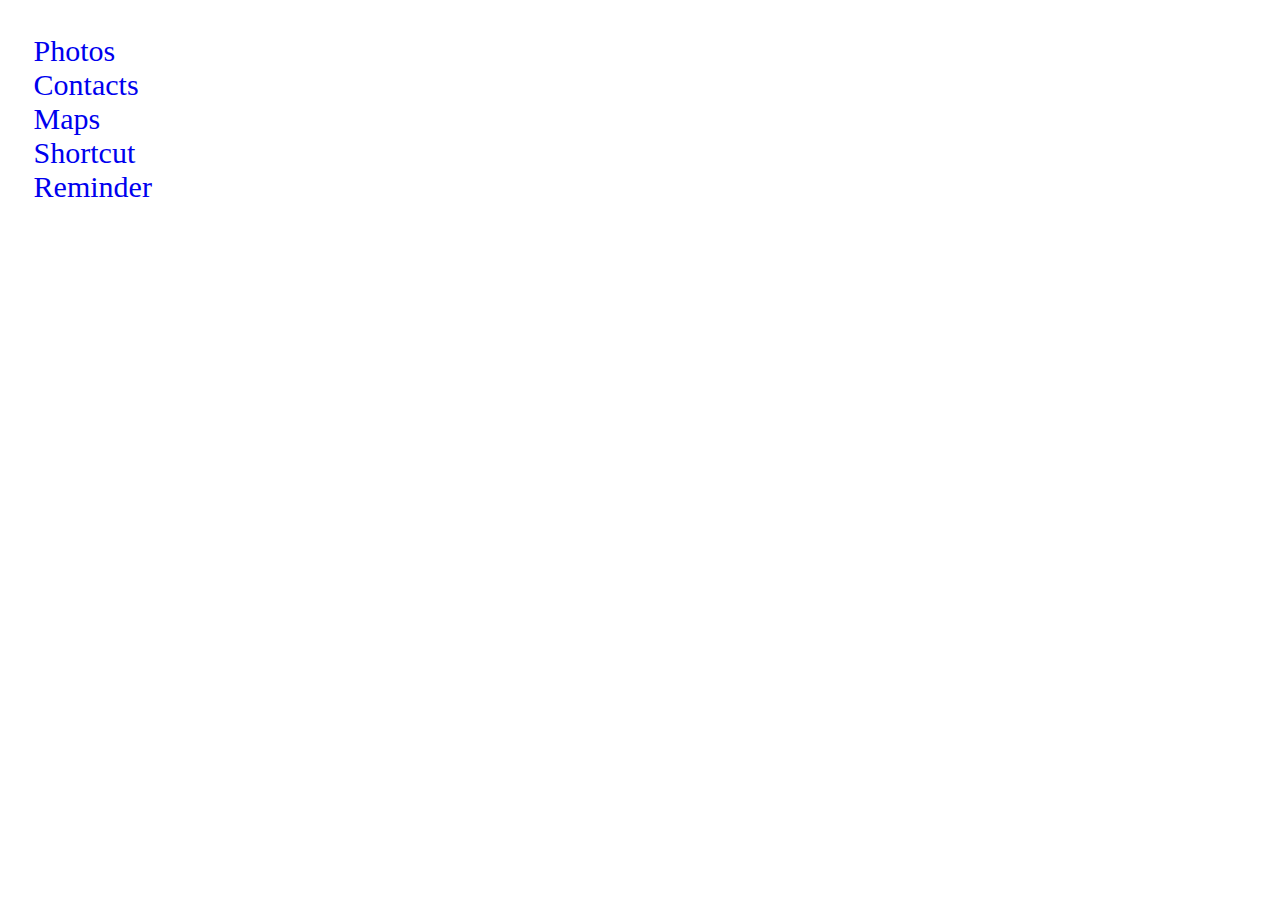
<file: index.html>
<!DOCTYPE html>
<html lang="en">
<head>
  <title>CSS-icons</title>
  <style>
    body {
      padding: 2%;
    }
    a {
      display: block;
      text-decoration: none;
      width: fit-content;
      font-size: 30px;
    }
    a:hover{
      background-color: black;
      color: white;
    }
  </style>
</head>
<body>
  <a href="Photos/Photos.html">Photos</a>
  <a href="Contacts/Contacts.html">Contacts</a>
  <a href="Maps/Maps.html">Maps</a>
  <a href="Shortcut/Shortcut.html">Shortcut</a>
  <a href="Reminder/Reminder.html">Reminder</a>
</body>
</html>
</file>
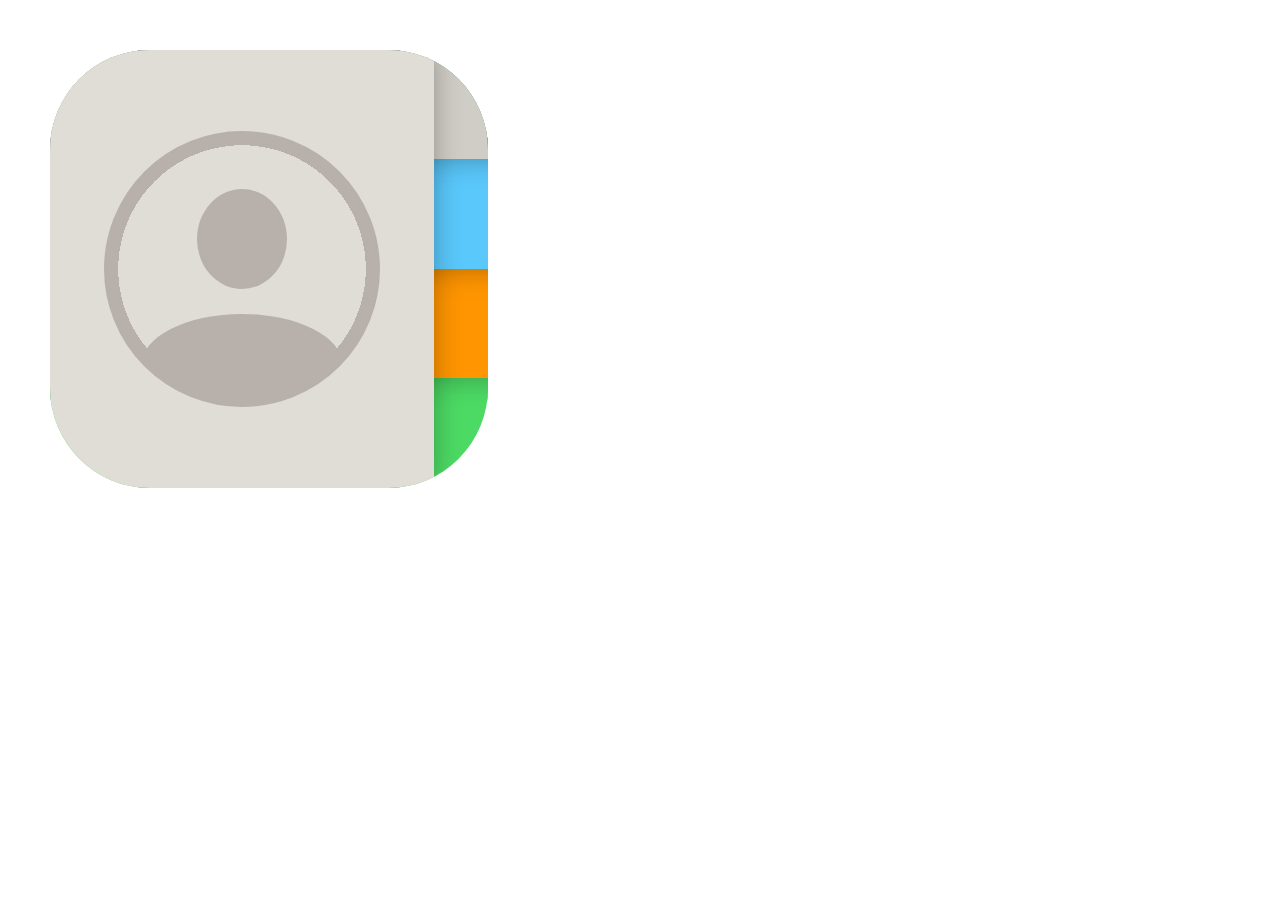
<file: Contacts/Contacts.html>
<!DOCTYPE html>
<html lang="en">
<head>
  <title>Contacts</title>
  <link rel="stylesheet" href="Contacts.css">
</head>
<body>
  <!-- <img src="Contacts.jpg"> -->
  <div class="icon-border">
    <div class="tag" id="green"></div>
    <div class="tag" id="orange"></div>
    <div class="tag" id="blue"></div>
    <div class="tag" id="grey"></div>
    <div id="cover">
      <div id="circle">
        <div id="head"></div>
        <div id="body"></div>
      </div>
    </div>
  </div>
</body>
</html>
</file>
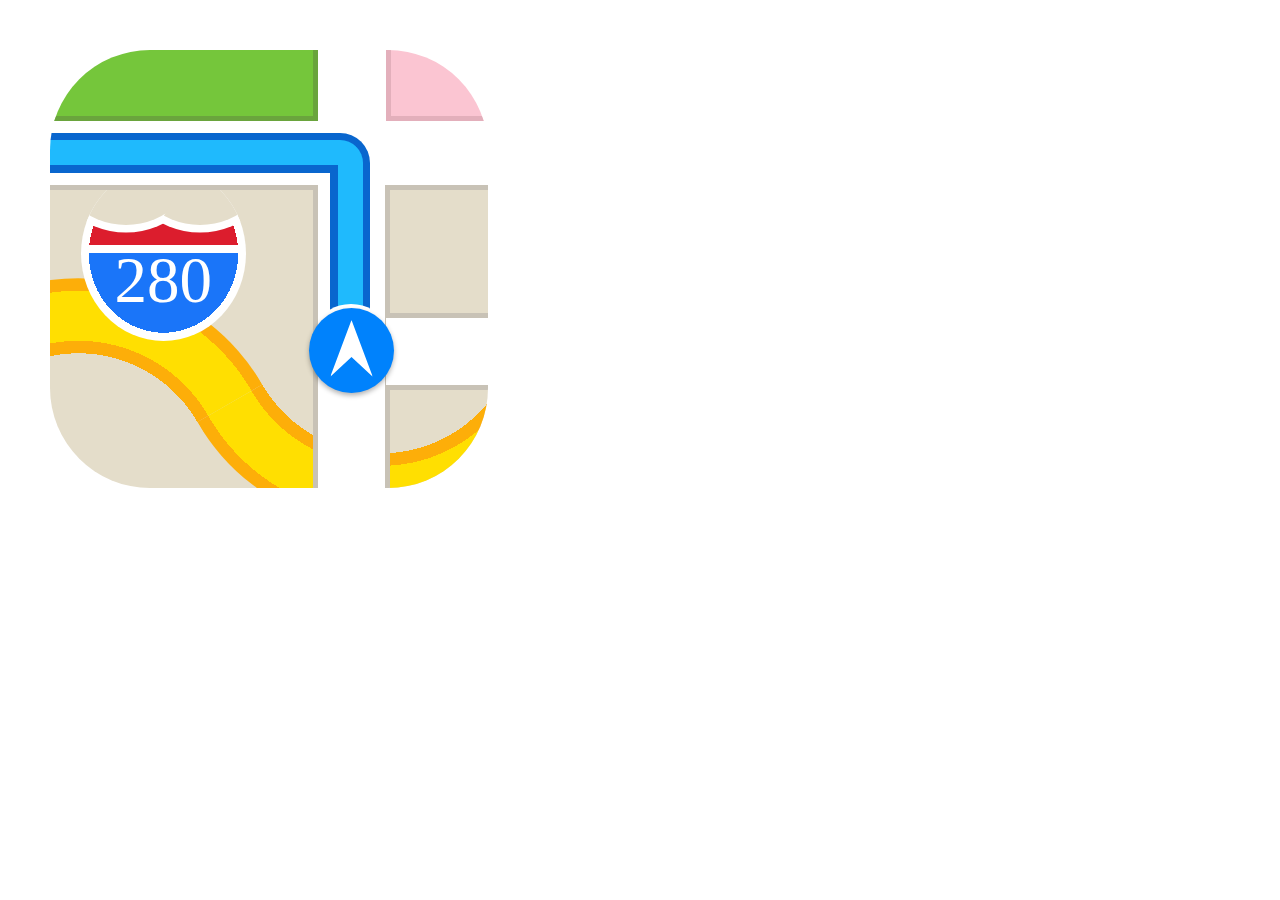
<file: Maps/Maps.html>
<!DOCTYPE html>
<html lang="en">
<head>
  <title>Maps</title>
  <link rel="stylesheet" href="Maps.css">
</head>
<body>
  <!-- <img src="Maps.jpg"> -->
  <div class="icon-border">
    <div id="lawn" class="chunk"></div>
    <div id="pink" class="chunk"></div>
    <div id="ground" class="chunk">
      <div class="highway">
        <div id="hwy1" class="hwy"></div>
        <div id="hwy2" class="hwy"></div>
      </div>
      <div id="interstate">
        <p>280</p>
      </div>
    </div>
    <div id="road" class="chunk"></div>
    <div id="path" class="chunk"></div>
    <div id="route"></div>
    <div id="loaction-shadow"></div>
    <div id="location">
      <div id="arrow"></div>
    </div>
  </div>
  
</body>
</html>
</file>
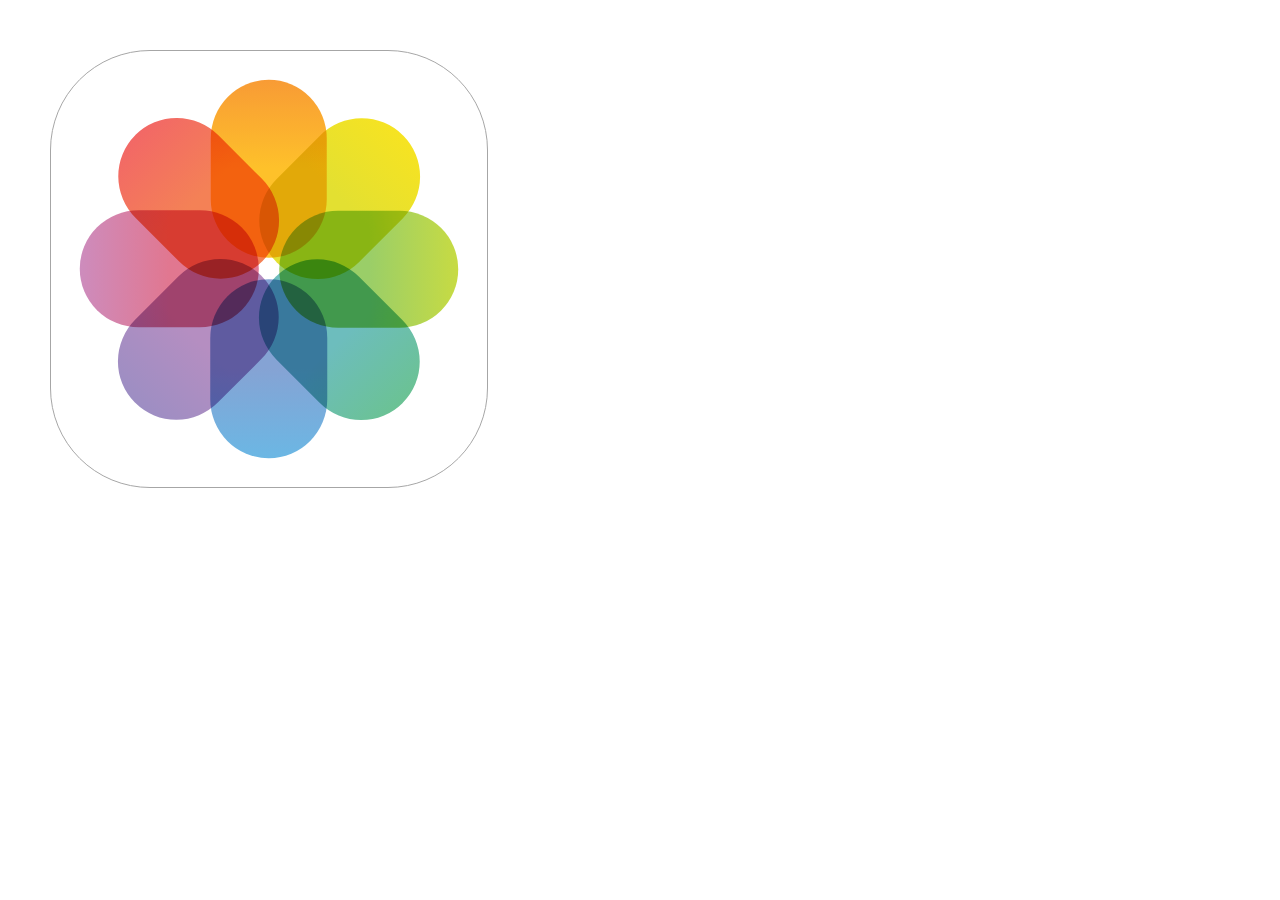
<file: Photos/Photos.html>
<!DOCTYPE html>
<html lang="en">
<head>
  <title>Photos</title>
  <link rel="stylesheet" href="Photos.css">
</head>
<body>
  <!-- <img src="photo.png"> -->
  <main class="icon-border">
    <div class="oval" id="orange"></div>
    <div class="oval" id="yellow"></div>
    <div class="oval" id="green"></div>
    <div class="oval" id="green-blue"></div>
    <div class="oval" id="blue"></div>
    <div class="oval" id="purple"></div>
    <div class="oval" id="pink"></div>
    <div class="oval" id="red"></div>
  </main>
</body>
</html>
</file>
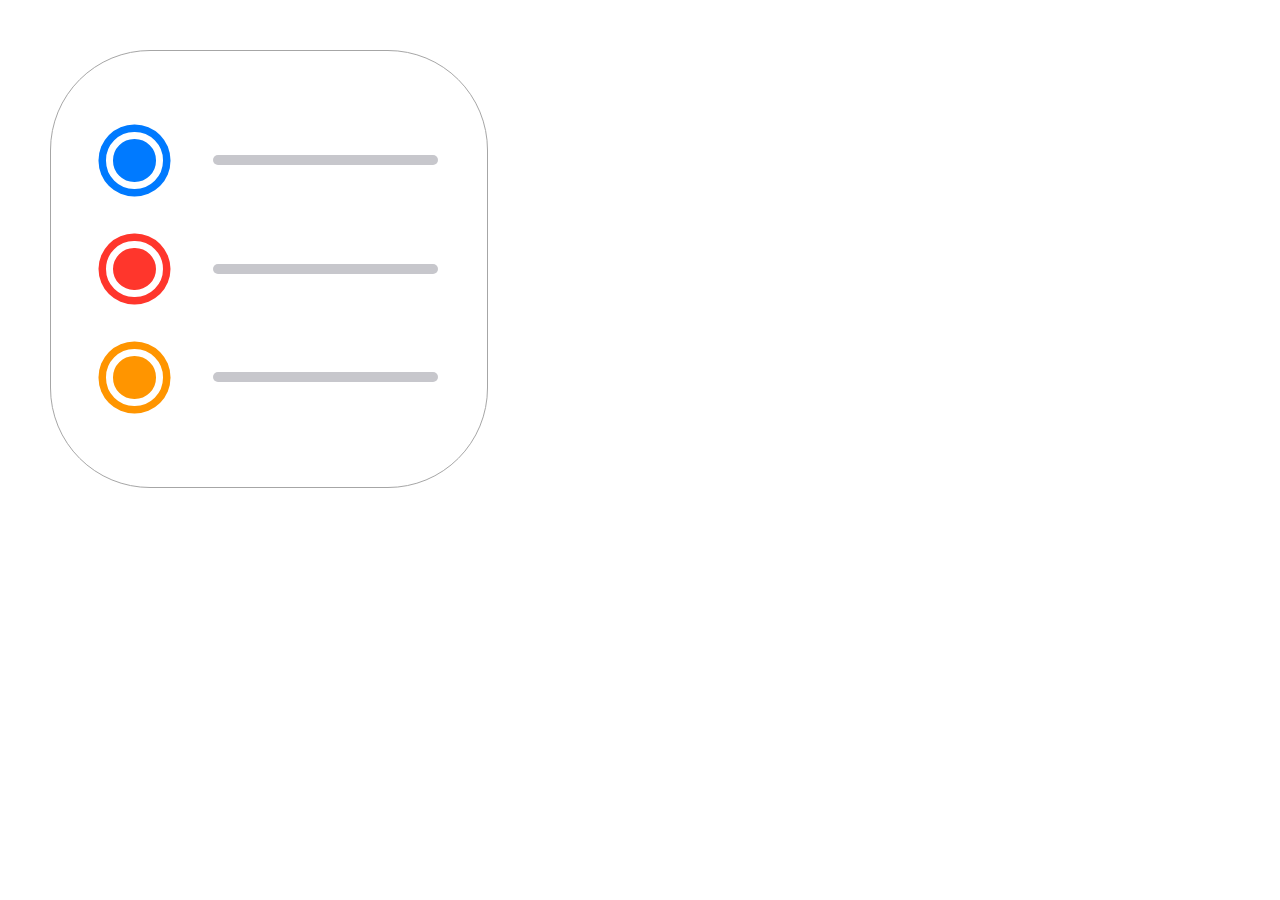
<file: Reminder/Reminder.html>
<!DOCTYPE html>
<html lang="en">
<head>
  <title>Reminder</title>
  <link rel="stylesheet" href="Reminder.css">
</head>
<body>
  <main class="icon-border">
    <section class="wrapper">
      <div class="circle" id="blue"></div>
      <div class="line"></div>
    </section>
    <section class="wrapper">
      <div class="circle" id="red"></div>
      <div class="line"></div>
    </section>
    <section class="wrapper">
      <div class="circle" id="orange"></div>
      <div class="line"></div>
    </section>
  </main>
</body>
</html>
</file>
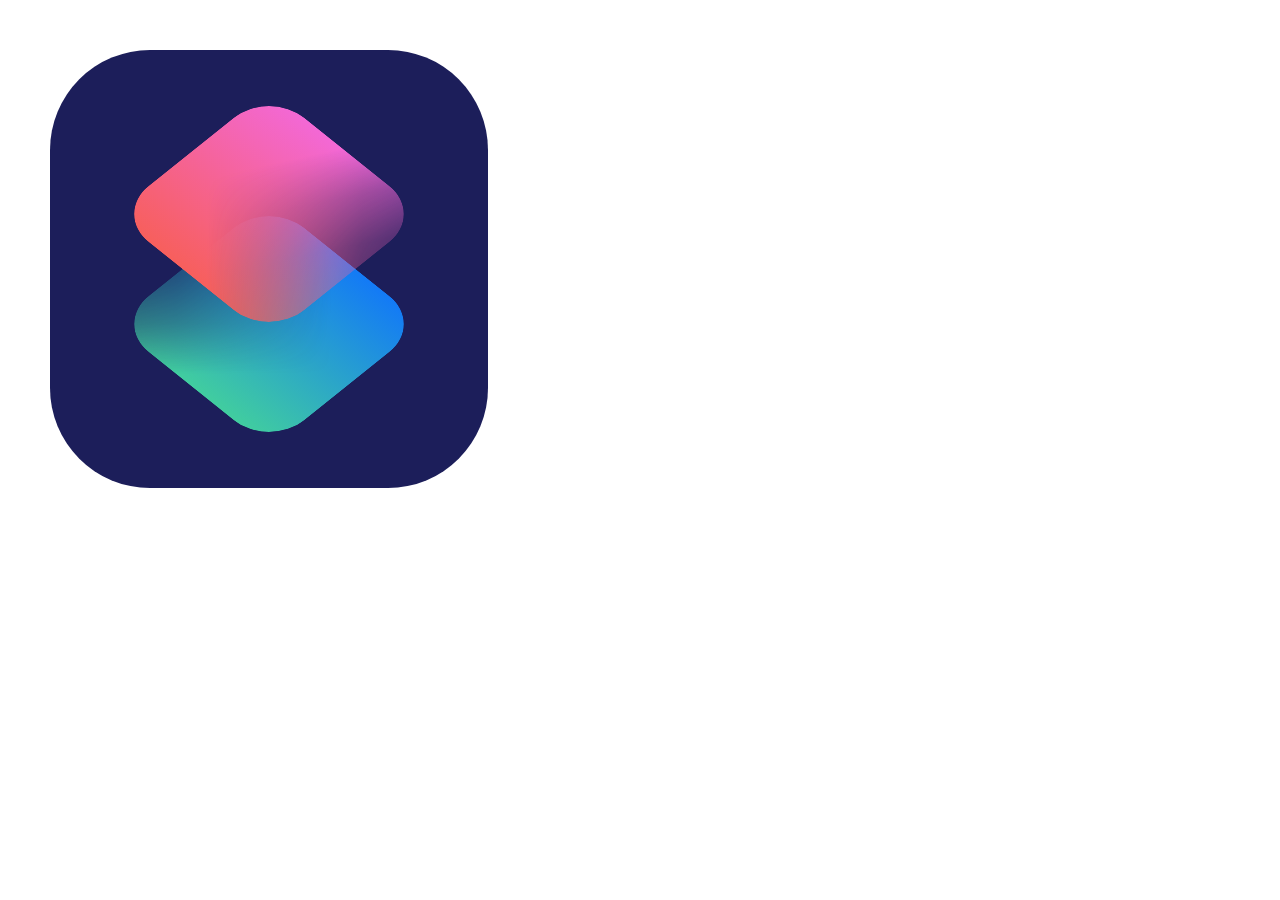
<file: Shortcut/Shortcut.html>
<!DOCTYPE html>
<html lang="en">
<head>
  <title>Shortcut</title>
  <link rel="stylesheet" href="Shortcut.css">
</head>
<body>
  <main class="icon-border">
    <section class="diamond-wrapper">
      <div class="diamond" id="bottom"></div>
    </section>
    <section class="diamond-wrapper">
      <div class="diamond" id="top"></div>
    </section>
  </main>
</body>
</html>
</file>
<file: Contacts/Contacts.css>
html {
  font-size: 50px;
}
body {
  margin: 0;
  padding: 1em;
  position: relative;
}
img {
  position: absolute;
  top: .625em; left: .625em;
  max-width: 8.75em;
  z-index: -100;
}
.icon-border {
  box-sizing: border-box;
  width: 8.75em;
  height: 8.75em;
  /* border: .03em solid #a6a6a6; */
  border-radius: 2em;
  position: relative;
  overflow: hidden;
}
#cover {
  position: relative;
  margin-right: 1.08em;
  background-color: #e0ddd6;
  display: block;
  height: 100%;
  box-shadow: -.1em 0 0.6em rgb(0 0 0 / 40%);
}
#circle {
  position: absolute;
  width: 5em; height: 5em;
  top: 50%; left: 50%;
  background: radial-gradient(transparent 0 70%, #b8b1ab 0);
  transform: translate(-50%, -50%);
  border: 0.27em solid #b8b1ab;
  border-radius: 50%;
  overflow: hidden;
}
#head {
  position: absolute;
  left: 50%; top:18%;
  transform: translateX(-50%);
  width: 1.8em; height: 2em;
  border-radius: 50%/50%;
  background-color: #b8b1ab;
}
#body {
  position: absolute;
  left: 50%; top:68%;
  transform: translateX(-50%);
  width: 4em; height: 2em;
  border-radius: 50%/50%;
  background-color: #b8b1ab;
}
.tag {
  position: absolute;
  top: 0;
  display: block;
  width: 100%;
  box-shadow: 1em -.1em 0.6em rgb(0 0 0 / 40%);
}
#grey {
  height: 25%;
  background-color: #d0cdc6;
}
#blue {
  height: 50%;
  background-color: #5ac8fb;
}
#orange {
  height: 75%;
  background-color: #ff9501;
}
#green {
  height: 100%;
  background-color: #4cda64;
}
</file>
<file: Maps/Maps.css>
html {
  font-size: 50px;
}
body {
  margin: 0;
  padding: 1em;
  position: relative;
}
img {
  position: absolute;
  top: .625em; left: .625em;
  max-width: 8.75em;
  z-index: -100;
}
.icon-border {
  box-sizing: border-box;
  width: 8.75em;
  height: 8.75em;
  /* border: .03em solid #a6a6a6; */
  border-radius: 2em;
  position: relative;
  overflow: hidden;
  background-color: white;
}
.chunk{
  position: absolute;
}
#lawn {
  width: 60%;
  height: 15%;
  background-color: #75c63b;
  border: .1em solid #6aa43d;
  border-top: 0; border-left: 0;
}
#pink {
  right: 0;
  width: 22%;
  height: 15%;
  background-color: #fbc5d2;
  border: .1em solid #e3afbb;
  border-top: 0; border-right: 0;
}
#ground {
  bottom: 0;
  width: 100%;
  height: 68%;
  background-color: #e4ddca;
  border-top: .1em solid #c8c2b6;
  overflow: hidden;
}
.highway {
  position: absolute;
  left: -60%;
  top: 75%;
  transform: rotate(-30deg);
}
.hwy {
  position: absolute;
  width: 8.5em;
  height: 8.5em;
  border-radius: 50%;
  background: radial-gradient(transparent 0 2.75em, #fdae09 0 3em, #ffdf01 0 4em, #fdae09 0);
}
#hwy1 {
  clip-path: polygon(50% 0, 100% 0, 100% 50%, 50% 50%);
}
#hwy2 {
  left: 7em;
  clip-path: polygon(0 50%, 100% 50%, 100% 100%, 0 100%);
}
#interstate {
  position: absolute;
  top: -8%;
  left: 7%;
  width: 3.3em;
  height: 3.5em;
  border-radius: 50%;
  background-color: red;
  overflow: hidden;
  background: radial-gradient(transparent 0 64%,white 0),linear-gradient(#dc1d2d 0 45%, white 0 50%,#1a75f9 0);
}
#interstate::before{
  content: '';
  position: absolute;
  top: -52%;
  left: -18%;
  width: 3em;
  height: 3em;
  border-radius: 50%;
  background-color: #e4ddca;
  box-shadow: 0 0 0 0.15em white;
}
#interstate::after{
  content: '';
  position: absolute;
  top: -52%;
  right: -18%;
  width: 3em;
  height: 3em;
  border-radius: 50%;
  background-color: #e4ddca;
  box-shadow: 0 0 0 0.15em white;
  clip-path: polygon(0 120%, 0 140%, 50% 50%, 100% 120%);
}
#interstate > p {
  font-family: fantasy;
  font-size: 1.3em;
  color: white;
  position: absolute;
  left: 50%;
  top: 7%;
  transform: translate(-50%);
}
#road {
  bottom: 0;
  left: 60%;
  width: 15.5%;
  height: 69.2%;
  background-color: white;
  border: .1em solid #c8c2b6;
  border-top: 0; border-bottom: 0;
}
#path {
  right: 0; top: 60%;
  width: 23.3%;
  height: 15.5%;
  background-color: white;
  border: .1em solid #c8c2b6;
  border-right: 0; border-left: 0;
}
#route {
  position: absolute;
  top: 19%;
  left: -10%;
  width: 81.5%;
  height: 54%;

  border-radius: 0 0.6em 0 0;
  border: .15em solid #0966ce;
  border-left: 0;
  border-bottom: 0;

  background: 
  linear-gradient(#1fbafd 0 .5em, #0966ce 0 0.65em, transparent 0),
  linear-gradient(to left, #1fbafd 0 .5em, #0966ce 0 0.65em, transparent 0);
  background-size: 93% 100%, 100% 100%;
  background-repeat: no-repeat;
}
#location {
  position: absolute;
  width: 1.7em;
  height: 1.7em;
  left: 59.2%;
  top: 59%;
  border-radius: 50%;
  background-color: #0082fc;
  box-shadow: 0 0.05em 0.1em rgb(0 0 0 / 30%);
}
#loaction-shadow {
  position: absolute;
  width: 1.2em;
  height: .8em;
  border-radius: 50%;
  background-color: white;
  left: 62%;
  top: 58.1%;
}
#arrow {
  position: absolute;
  width: 50%;
  height: 67%;
  background-color: white;
  left: 50%;
  top: 50%;
  transform: translate(-50%, -54%);
  clip-path: polygon(50% 0, 100% 100%,50% 65% ,0% 100%);
}
</file>
<file: Photos/Photos.css>
html {
  font-size: 50px;
}
body {
  margin: 0;
  padding: 1em;
  position: relative;
}
img {
  position: absolute;
  top: 0; left: 0;
  /* max-width: 10em; */
  z-index: -100;
}
.icon-border {
  box-sizing: border-box;
  width: 8.75em;
  height: 8.75em;
  border: .03em solid #a6a6a6;
  border-radius: 2em;
  position: relative;
  /* background-color: white; */
}
.oval {
  position: absolute;
  width: 2.33em;
  height: 3.57em;
  top: 50%;
  left: 50%;
  transform-origin: 50% 106%;
  border-radius: 50%/33%;
  mix-blend-mode: multiply;
}
#orange {
  background: linear-gradient(#f89b35,#fec12a 50%);
  transform: 
    translate(-50%, -106%)
    rotate(0turn);
}
#yellow {
  background: linear-gradient(#f6e322,#e3e031 50%);
  transform: 
    translate(-50%, -106%)
    rotate(0.125turn);
}
#green {
  background: linear-gradient(#c7db43,#9ace68 50%);
  transform: 
    translate(-50%, -106%)
    rotate(0.25turn);
}
#green-blue {
  background: linear-gradient(#6bc294,#6dbdbd 50%);
  transform: 
    translate(-50%, -106%)
    rotate(0.375turn);
}
#blue {
  background: linear-gradient(#6bb7e4,#85a3d4 50%);
  transform: 
    translate(-50%, -106%)
    rotate(0.5turn);
}
#purple {
  background: linear-gradient(#9d8ec3,#b58ec1 50%);
  transform: 
    translate(-50%, -106%)
    rotate(0.625turn);
}
#pink {
  background: linear-gradient(#cd8cbd,#e17790 50%);
  transform: 
    translate(-50%, -106%)
    rotate(0.75turn);
}
#red {
  background: linear-gradient(#f26866,#f48156 50%);
  transform: 
    translate(-50%, -106%)
    rotate(0.875turn);
}
</file>
<file: Reminder/Reminder.css>
html {
  font-size: 50px;
}
body {
  margin: 0;
  padding: 1em;
  position: relative;
}
.icon-border {
  box-sizing: border-box;
  width: 8.75em;
  height: 8.75em;
  border: .03em solid #a6a6a6;
  border-radius: 2em;
  position: relative;
  background-color: white;
  display: flex;
  flex-direction: column;
  justify-content: space-around;
  padding: 1.1em 0 1.1em 1.1em;
}
.wrapper {
  display: flex;
  flex-direction: row;
  align-items: center;
}
.circle {
  width: 0.85em;
  height: 0.85em;
  margin-right: 1em;
  border-radius: 50%;
  border: solid white .15em;
}
.line {
  height: 0.2em;
  width: 4.5em;
  border-radius: 0.1em;
  background-color: #c7c7cc;
}
#blue {
  box-shadow: 0 0 0 0.15em #007aff;
  background-color: #007aff;
}
#red {
  box-shadow: 0 0 0 0.15em #ff362c;
  background-color: #ff362c;
}
#orange {
  box-shadow: 0 0 0 0.15em #ff9500;
  background-color: #ff9500;
}
</file>
<file: Shortcut/Shortcut.css>
html {
  font-size: 50px;
}
body {
  margin: 0;
  padding: 1em;
  position: relative;
}
.icon-border {
  box-sizing: border-box;
  width: 8.75em;
  height: 8.75em;
  border-radius: 2em;
  position: relative;
  background-color: #1c1e5a;
  display: flex;
  flex-direction: column-reverse;
  align-items: center;
  justify-content: center;
  padding: 1.1em;
}
.diamond-wrapper {
  transform: scaleY(0.8);
  margin: -1.1em;
}
.diamond {
  height: 4.4em;
  width: 4.4em;
  border-radius: 1em;
  transform: rotate(45deg);
}
#top {
  background: linear-gradient(#f368d5, #f75f5c);
  -webkit-mask: linear-gradient(225deg ,#0000, #0003 20%, #0008 40%, #000f 70%), linear-gradient(300deg ,#0000, #0003 30%, #0008 50%, #000f 70%);
}
#bottom {
  background: linear-gradient(#137af6, #41cd9f);
  -webkit-mask: linear-gradient(45deg ,#0000, #0003 20%, #0008 40%, #000f 70%), linear-gradient(135deg ,#0000, #0003 30%, #0008 50%, #000f 70%);
}
</file>
